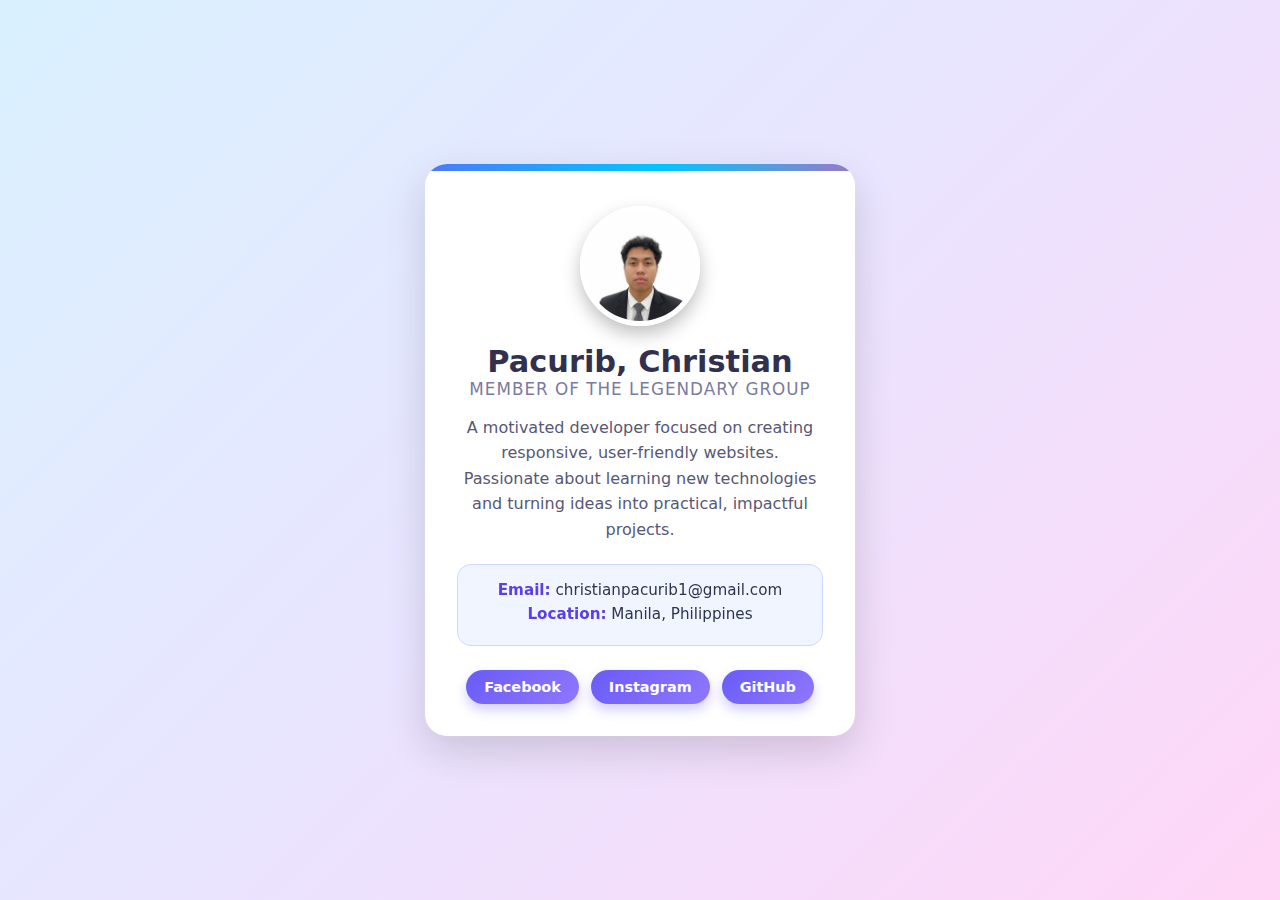
<file: christianact1.html>
<!DOCTYPE html>
<html lang="en">
<head>
    <meta charset="UTF-8" />
    <meta name="viewport" content="width=device-width, initial-scale=1.0" />
    <title>My Profile</title>
    <link rel="stylesheet" href="christianact1.css" />
</head>
<body>

    <div class="profile-card">
        <img src="betlog1.jpg" alt="Christian Pacurib" class="profile-img">

        <h1 class="name">Pacurib, Christian</h1>
        <p class="title">Member of the Legendary Group</p>
        <p class="description">
           A motivated developer focused on creating responsive, user-friendly websites. Passionate about learning new technologies and turning ideas into practical, impactful projects.
        </p>

        <div class="info-section">
            <p><strong>Email:</strong> christianpacurib1@gmail.com</p>
            <p><strong>Location:</strong> Manila, Philippines</p>
        </div>

        <div class="social-links">
            <a href="https://web.facebook.com/ilovbeu/" target="_blank">Facebook</a>
            <a href="https://www.instagram.com/cv.di3" target="_blank">Instagram</a>
            <a href="https://github.com/Tem-o" target="_blank">GitHub</a>
        </div>
    </div>

</body>

</html>
</file>
<file: christianact1.css>
/* RESET */
* {
    margin: 0;
    padding: 0;
    box-sizing: border-box;
}

/* BODY */
body {
    font-family: "Poppins", system-ui, sans-serif;
    background: linear-gradient(135deg, #d9f1ff, #eae4ff, #ffd6f6);
    min-height: 100vh;
    display: flex;
    align-items: center;
    justify-content: center;
    padding: 20px;
}

/* CARD */
.profile-card {
    background: #ffffff;
    max-width: 430px;
    width: 100%;
    border-radius: 22px;
    padding: 32px;
    text-align: center;
    box-shadow:
        0 15px 40px rgba(0, 0, 0, 0.15),
        0 0 3px rgba(255, 255, 255, 0.3);
    position: relative;
    overflow: hidden;
    animation: popIn 0.6s ease;
}

/* TOP GRADIENT BAR */
.profile-card::before {
    content: "";
    position: absolute;
    top: 0;
    left: -20%;
    width: 150%;
    height: 7px;
    background: linear-gradient(90deg, #6a5bf7, #00c6ff, #ff45a7);
}

/* PROFILE IMAGE */
.profile-img {
    width: 120px;
    height: 120px;
    border-radius: 50%;
    object-fit: cover;
    border: 5px solid #fff;
    box-shadow: 0 8px 18px rgba(0,0,0,0.25);
    margin-top: 10px;
    animation: fadeUp 0.7s ease;
}

/* TEXT */
.name {
    font-size: 1.9rem;
    font-weight: 700;
    color: #31304d;
    margin-top: 14px;
}

.title {
    font-size: 1.05rem;
    font-weight: 500;
    text-transform: uppercase;
    letter-spacing: 1px;
    color: #7a7b9e;
    margin-bottom: 16px;
}

/* DESCRIPTION */
.description {
    color: #575776;
    font-size: 1rem;
    line-height: 1.6;
    margin-bottom: 22px;
}

/* INFO BOX */
.info-section {
    background: rgba(240, 244, 255, 0.9);
    border: 1px solid #cfd8ff;
    padding: 16px;
    border-radius: 14px;
    margin-bottom: 24px;
    backdrop-filter: blur(6px);
}

.info-section p {
    font-size: 0.95rem;
    margin-bottom: 6px;
    color: #2e3350;
}

.info-section strong {
    color: #5a3fea;
}

/* SOCIAL LINKS */
.social-links {
    display: flex;
    justify-content: center;
    gap: 12px;
    flex-wrap: wrap;
}

.social-links a {
    text-decoration: none;
    padding: 9px 18px;
    font-weight: 600;
    border-radius: 20px;
    background: linear-gradient(135deg, #6a5bf7, #8f78ff);
    color: white;
    font-size: 0.9rem;
    box-shadow: 0 6px 12px rgba(106, 91, 247, 0.3);
    transition: 0.3s ease;
}

.social-links a:hover {
    transform: translateY(-3px) scale(1.05);
    box-shadow: 0 12px 18px rgba(106, 91, 247, 0.4);
}

/* ANIMATIONS */
@keyframes popIn {
    0% { transform: scale(0.85); opacity: 0; }
    100% { transform: scale(1); opacity: 1; }
}

@keyframes fadeUp {
    0% { transform: translateY(20px); opacity: 0; }
    100% { transform: translateY(0); opacity: 1; }
}

/* RESPONSIVE */
@media (max-width: 480px) {
    .p
</file>
